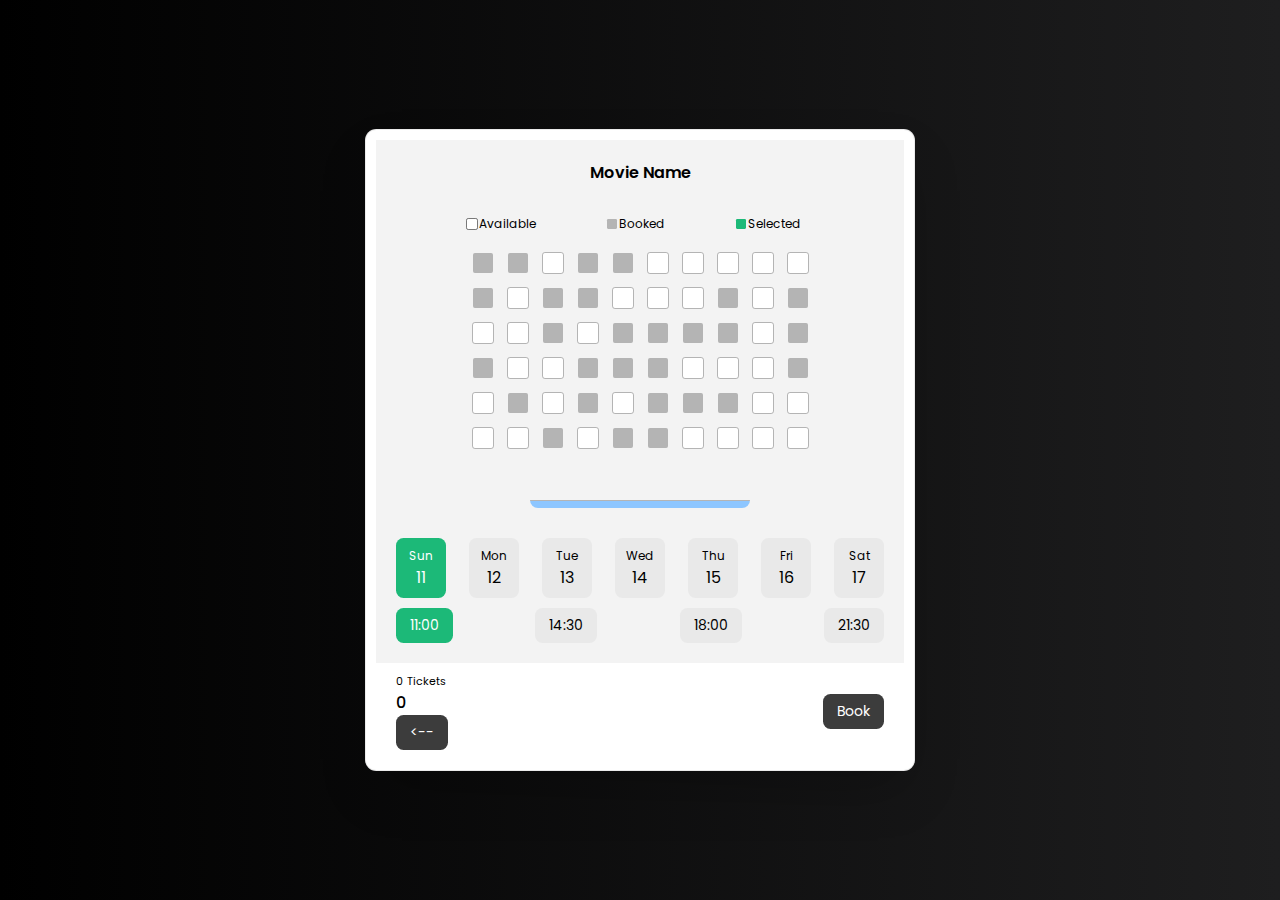
<file: FEE-2(Project-E-1)/Html/booktickets.html>
<!DOCTYPE html>
<html lang="en">
  <head>
    <meta charset="UTF-8" />
    <meta name="viewport" content="width=device-width, initial-scale=1.0" />
    <title>Ticket Booking</title>
    <!--Google Fonts and Icons-->
    <link
      href="https://fonts.googleapis.com/icon?family=Material+Icons|Material+Icons+Outlined|Material+Icons+Round|Material+Icons+Sharp|Material+Icons+Two+Tone"
      rel="stylesheet"
    />
    <link rel="preconnect" href="https://fonts.googleapis.com" />
    <link rel="preconnect" href="https://fonts.gstatic.com" crossorigin />
    <link
    href="https://fonts.googleapis.com/css2?family=Poppins:wght@100;200;300;400;500;600;700;800;900&display=swap"
       rel="stylesheet"
    />
    <style>
      body {
        width: 100%;
        height: 100vh;
        margin: 0;
        padding: 0;
      }
      .center {
        width: 100%;
        height: 100%;
        display: flex;
        align-items: center;
        justify-content: center;
        background: linear-gradient(to right, #000000, #1e1e1f);
      }
      .tickets {
        width: 550px;
        height: fit-content;
        border: 0.4mm solid rgba(0, 0, 0, 0.08);
        border-radius: 3mm;
        box-sizing: border-box;
        padding: 10px;
        font-family: poppins;
        max-height: 96vh;
        overflow: auto;
        background: white;
        box-shadow: 0px 25px 50px -12px rgba(0, 0, 0, 0.25);
      }
      .ticket-selector {
        background: rgb(243, 243, 243);
        display: flex;
        align-items: center;
        justify-content: space-between;
        flex-direction: column;
        box-sizing: border-box;
        padding: 20px;
      }
      .head {
        width: 100%;
        display: flex;
        align-items: center;
        justify-content: center;
        margin-bottom: 30px;
      }
      .title {
        font-size: 16px;
        font-weight: 600;
      }
      .seats {
        width: 100%;
        display: flex;
        align-items: center;
        justify-content: center;
        flex-direction: column;
        min-height: 150px;
        position: relative;
      }
      .status {
        width: 100%;
        display: flex;
        align-items: center;
        justify-content: space-evenly;
      }
      .seats::before {
        content: "";
        position: absolute;
        bottom: 0;
        left: 50%;
        transform: translate(-50%, 0);
        width: 220px;
        height: 7px;
        background: rgb(141, 198, 255);
        border-radius: 0 0 3mm 3mm;
        border-top: 0.3mm solid rgb(180, 180, 180);
      }
      .item {
        font-size: 12px;
        position: relative;
      }
      .item::before {
        content: "";
        position: absolute;
        top: 50%;
        left: -12px;
        transform: translate(0, -50%);
        width: 10px;
        height: 10px;
        background: rgb(255, 255, 255);
        outline: 0.2mm solid rgb(120, 120, 120);
        border-radius: 0.3mm;
      }
      .item:nth-child(2)::before {
        background: rgb(180, 180, 180);
        outline: none;
      }
      .item:nth-child(3)::before {
        background: rgb(28, 185, 120);
        outline: none;
      }
      .all-seats {
        display: grid;
        grid-template-columns: repeat(10, 1fr);
        grid-gap: 15px;
        margin: 60px 0;
        margin-top: 20px;
        position: relative;
      }
      .seat {
        width: 20px;
        height: 20px;
        background: white;
        border-radius: 0.5mm;
        outline: 0.3mm solid rgb(180, 180, 180);
        cursor: pointer;
      }
      .all-seats input:checked + label {
        background: rgb(28, 185, 120);
        outline: none;
      }
      .seat.booked {
        background: rgb(180, 180, 180);
        outline: none;
      }
      input {
        display: none;
      }
      .timings {
        width: 100%;
        display: flex;
        flex-direction: column;
        align-items: center;
        justify-content: center;
        margin-top: 30px;
      }
      .dates {
        width: 100%;
        display: flex;
        align-items: center;
        justify-content: space-between;
      }
      .dates-item {
        width: 50px;
        height: 40px;
        background: rgb(233, 233, 233);
        text-align: center;
        display: flex;
        align-items: center;
        justify-content: center;
        flex-direction: column;
        padding: 10px 0;
        border-radius: 2mm;
        cursor: pointer;
      }
      .day {
        font-size: 12px;
      }
      .times {
        width: 100%;
        display: flex;
        align-items: center;
        justify-content: space-between;
        margin-top: 10px;
      }
      .time {
        font-size: 14px;
        width: fit-content;
        padding: 7px 14px;
        background: rgb(233, 233, 233);
        border-radius: 2mm;
        cursor: pointer;
      }
      .timings input:checked + label {
        background: rgb(28, 185, 120);
        color: white;
      }
      .price {
        width: 100%;
        box-sizing: border-box;
        padding: 10px 20px;
        display: flex;
        align-items: center;
        justify-content: space-between;
      }
      .total {
        display: flex;
        flex-direction: column;
        align-items: flex-start;
        justify-content: center;
        font-size: 16px;
        font-weight: 500;
      }
      .total span {
        font-size: 11px;
        font-weight: 400;
      }
      .price button {
        background: rgb(60, 60, 60);
        color: white;
        font-family: poppins;
        font-size: 14px;
        padding: 7px 14px;
        border-radius: 2mm;
        outline: none;
        border: none;
        cursor: pointer;
      }
    </style>
  </head>
  <body>
    <div class="center">
      <div class="tickets">
        <div class="ticket-selector">
          <div class="head">
            <div class="title">Movie Name</div>
          </div>
          <div class="seats">
            <div class="status">
              <div class="item">Available</div>
              <div class="item">Booked</div>
              <div class="item">Selected</div>
            </div>
            <div class="all-seats">
              <input type="checkbox" name="tickets" id="s1" />
              <label for="s1" class="seat booked" id="ss"></label>
            </div>
          </div>
          <div class="timings">
            <div class="dates">
              <input type="radio" name="date" id="d1" checked />
              <label for="d1" class="dates-item">
                <div class="day">Sun</div>
                <div class="date">11</div>
              </label>
              <input type="radio" id="d2" name="date" />
              <label class="dates-item" for="d2">
                <div class="day">Mon</div>
                <div class="date">12</div>
              </label>
              <input type="radio" id="d3" name="date" />
              <label class="dates-item" for="d3">
                <div class="day">Tue</div>
                <div class="date">13</div>
              </label>
              <input type="radio" id="d4" name="date" />
              <label class="dates-item" for="d4">
                <div class="day">Wed</div>
                <div class="date">14</div>
              </label>
              <input type="radio" id="d5" name="date" />
              <label class="dates-item" for="d5">
                <div class="day">Thu</div>
                <div class="date">15</div>
              </label>
              <input type="radio" id="d6" name="date" />
              <label class="dates-item" for="d6">
                <div class="day">Fri</div>
                <div class="date">16</div>
              </label>
              <input type="radio" id="d7" name="date" />
              <label class="dates-item" for="d7">
                <div class="day">Sat</div>
                <div class="date">17</div>
              </label>
            </div>
            <div class="times">
              <input type="radio" name="time" id="t1" checked />
              <label for="t1" class="time">11:00</label>
              <input type="radio" id="t2" name="time" />
              <label for="t2" class="time"> 14:30 </label>
              <input type="radio" id="t3" name="time" />
              <label for="t3" class="time"> 18:00 </label>
              <input type="radio" id="t4" name="time" />
              <label for="t4" class="time"> 21:30 </label>
            </div>
          </div>
        </div>
        <div class="price">
          <div class="total">
            <span> <span class="count">0</span> Tickets </span>
            <div class="amount">0</div>
          <button type="button" id="home-btn"><--</button>

          </div>
          <button type="button" id="book-btn">Book</button>
        </div>
      </div>
    </div>
    <script>
      let seats = document.querySelector(".all-seats");
      for (var i = 0; i < 59; i++) {
        let randint = Math.floor(Math.random() * 2);
        let booked = randint === 1 ? "booked" : "";
        seats.insertAdjacentHTML(
          "beforeend",
          '<input type="checkbox" name="tickets" id="s' +
            (i + 2) +
            '" /><label for="s' +
            (i + 2) +
            '" class="seat ' +
            booked +
            '"'+'id="s'+(i+2)+'"></label>'
        );
      }

      let tickets = seats.querySelectorAll("input");
      let nameOfTickets = seats.querySelectorAll('label');
      let label = document.getElementById("ss");
      // console.log(nameOfTickets);
      tickets.forEach((ticket) => {
        ticket.addEventListener("change", () => {
          let amount = document.querySelector(".amount").innerHTML;
          let count = document.querySelector(".count").innerHTML;
          amount = Number(amount);
          count = Number(count);
          
          if (ticket.checked) {
            count += 1;
            amount += 200;
          } else {
            count -= 1;
            amount -= 200;
          }
          let isTrue= isBooked(ticket.id.toString());
          console.log(isTrue);
          if(isBooked(ticket.id.toString())){
            ticket.checked=false;
            count -= 1;
            amount -= 200;
            console.log("hello");
          }
          if(ticket.id.toString()=="s1" && label.classList.contains('booked')){
            count -= 1;
            amount -= 200;
            ticket.checked=false;
          }
          document.querySelector(".amount").innerHTML = amount;
          document.querySelector(".count").innerHTML = count;
        });
      });
      document.querySelector("#book-btn").addEventListener("click", () => {
        window.location.href = "thankyou.html";
      });

      document.querySelector("#home-btn").addEventListener("click", () => {
        window.location.href = "index.html";
      });
      isBooked= (seatNo)=>{
        // console.log(seatNo);
        let tr=false;
        nameOfTickets.forEach((nameOfTicket)=>{
          if(nameOfTicket.id.toString()==seatNo){
            if(nameOfTicket.classList.contains('booked')){
              // console.log(nameOfTicket);
              tr=true;
              return;
          }
        }
      });
      return tr;
      }
      // isBooked("s12");
    </script>
  </body>
</html>
</file>
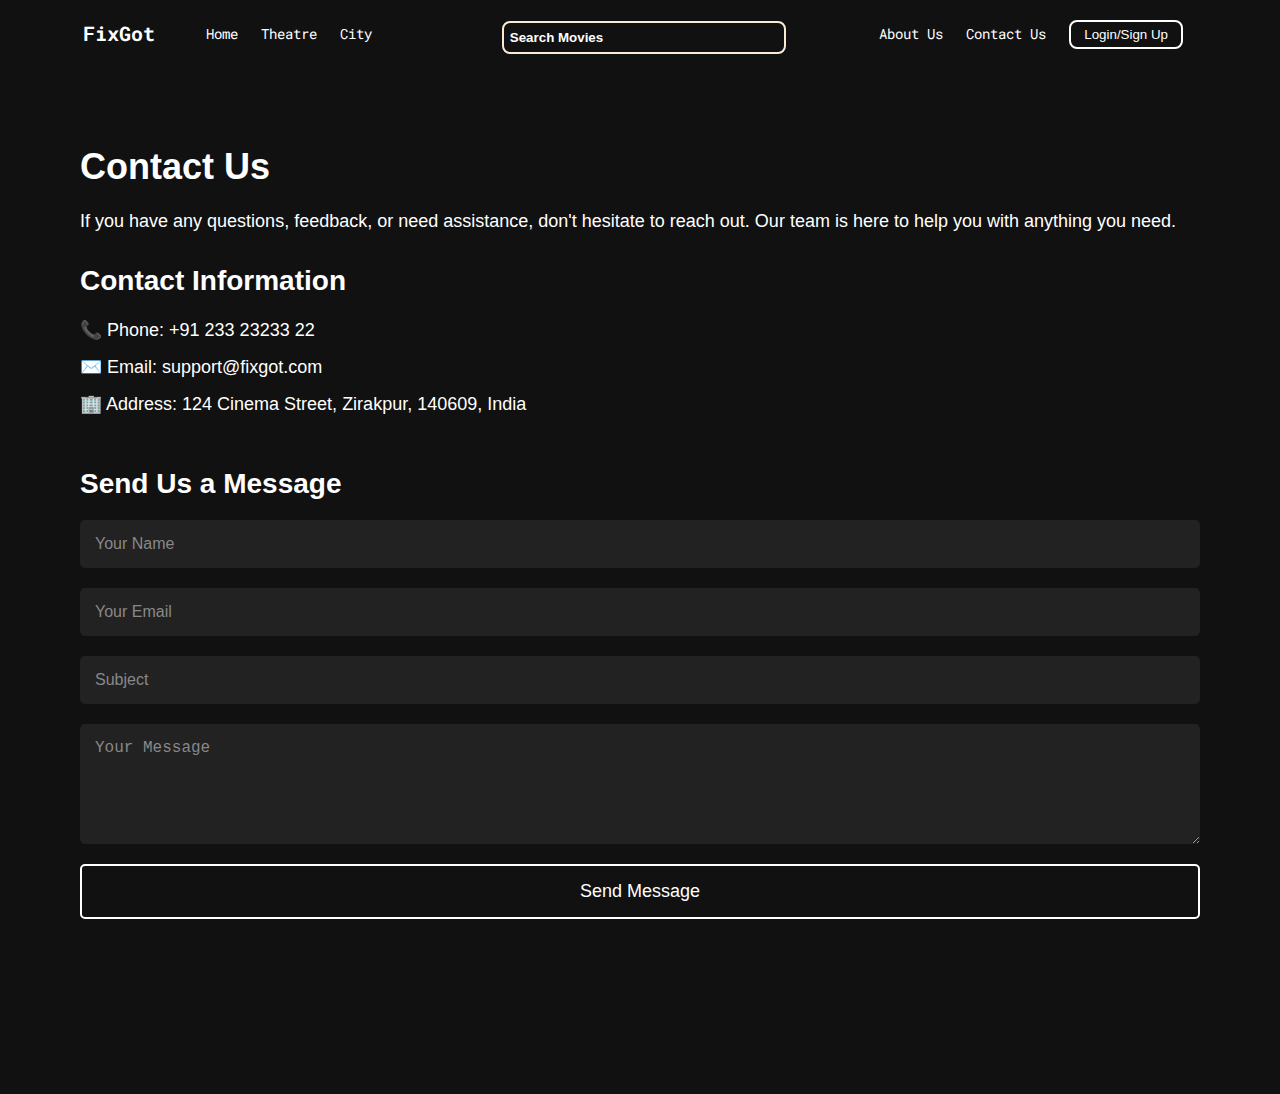
<file: FEE-2(Project-E-1)/Html/contact.html>
<!DOCTYPE html>
<html lang="en">
<head>
    <meta charset="UTF-8">
    <meta name="viewport" content="width=device-width, initial-scale=1.0">
    <title>Contact Us - FixGot</title>
    <link rel="stylesheet" href="../css/style.css">
    <link rel="stylesheet" href="../css/nav.css">
    <style>
        body {
            margin: 0;
            font-family: 'Arial', sans-serif;
            background-color: #111;
            color: #fff;
        }

        .container {
            max-width: 1200px;
            margin: 0 auto;
            padding: 20px;
        }

        .content {
            padding: 100px 20px;
        }

        h1 {
            font-size: 36px;
            margin-bottom: 20px;
        }

        p {
            font-size: 18px;
            margin-bottom: 30px;
            line-height: 1.5;
        }

        .contact-info, .contact-form {
            margin-bottom: 50px;
        }

        .contact-info h2, .contact-form h2 {
            font-size: 28px;
            margin-bottom: 20px;
        }

        .contact-info p {
            font-size: 18px;
            margin-bottom: 10px;
        }

        .contact-form form {
            display: flex;
            flex-direction: column;
        }

        .contact-form input, .contact-form textarea {
            padding: 15px;
            margin-bottom: 20px;
            border: none;
            border-radius: 5px;
            background-color: #222;
            color: #fff;
            font-size: 16px;
        }

        .contact-form input::placeholder, .contact-form textarea::placeholder {
            color: #888;
        }

        .contact-form button {
            padding: 15px;
            border-radius: 5px;
            font-size: 18px;
            cursor: pointer;
        }

        #search {
    width: 35%;
    outline: none;
    border: 2px solid antiquewhite;
    background-color: transparent;
    border-radius: 8px;
    font-weight: bold;
    padding: 7px 6px;
    position: absolute;
    right: 86px;
    top: 1px;
    color: beige;
}
#navbar-right {
    display: flex;
    width: 70%;
    list-style: none;
    padding: 0px 23px;
    /* background-color: orange; */
}
#navbar-left {
    position: absolute;
    right: 4px;
    display: flex;
    justify-content: space-between;
    /* background-color: orange; */
    list-style: none;
    top: 0px;
    padding: 0px 33px;
}
@media only screen and (max-width:587px){
    #search{
        display: none;
    }
}
</style>
</head>
<body>

<div class="container">
    <nav id="navbar">
        <ul id="navbar-right">
            <div class="logo"><span id="name">FixGot</span>
                <i class="fa-solid fa-clapperboard" id="img"></i>
            </div>
            <li><a href="index.html">Home</a></li>
            <li id="th"><a href="#">Theatre</a></li>
            <li><a href="#">City</a></li>
            <input type="text" placeholder="Search Movies" id="search">
        </ul>
        <ul id="navbar-left">
            <li id="about"><a href="aboutus.html">About Us</a></li>
            <li id="contact"><a href="#">Contact Us</a></li>
            <button id="LogSign" class="btn" onclick="window.location.href='login.html'">Login/Sign Up</button>
        </ul>
    </nav>
    <div class="content">
        <h1>Contact Us</h1>
        <p>If you have any questions, feedback, or need assistance, don't hesitate to reach out. Our team is here to help you with anything you need.</p>
        
        <div class="contact-info">
            <h2>Contact Information</h2>
            <p>📞 Phone: +91 233 23233 22</p>
            <p>✉️ Email: support@fixgot.com</p>
            <p>🏢 Address: 124 Cinema Street, Zirakpur, 140609, India</p>
        </div>

        <div class="contact-form">
            <h2>Send Us a Message</h2>
            <form action="#">
                <input type="text" name="name" placeholder="Your Name" required>
                <input type="email" name="email" placeholder="Your Email" required>
                <input type="text" name="subject" placeholder="Subject">
                <textarea name="message" rows="5" placeholder="Your Message" required></textarea>
                <button type="submit" class="btn">Send Message</button>
            </form>
        </div>
    </div>
</div>

</body>
</html>
</file>
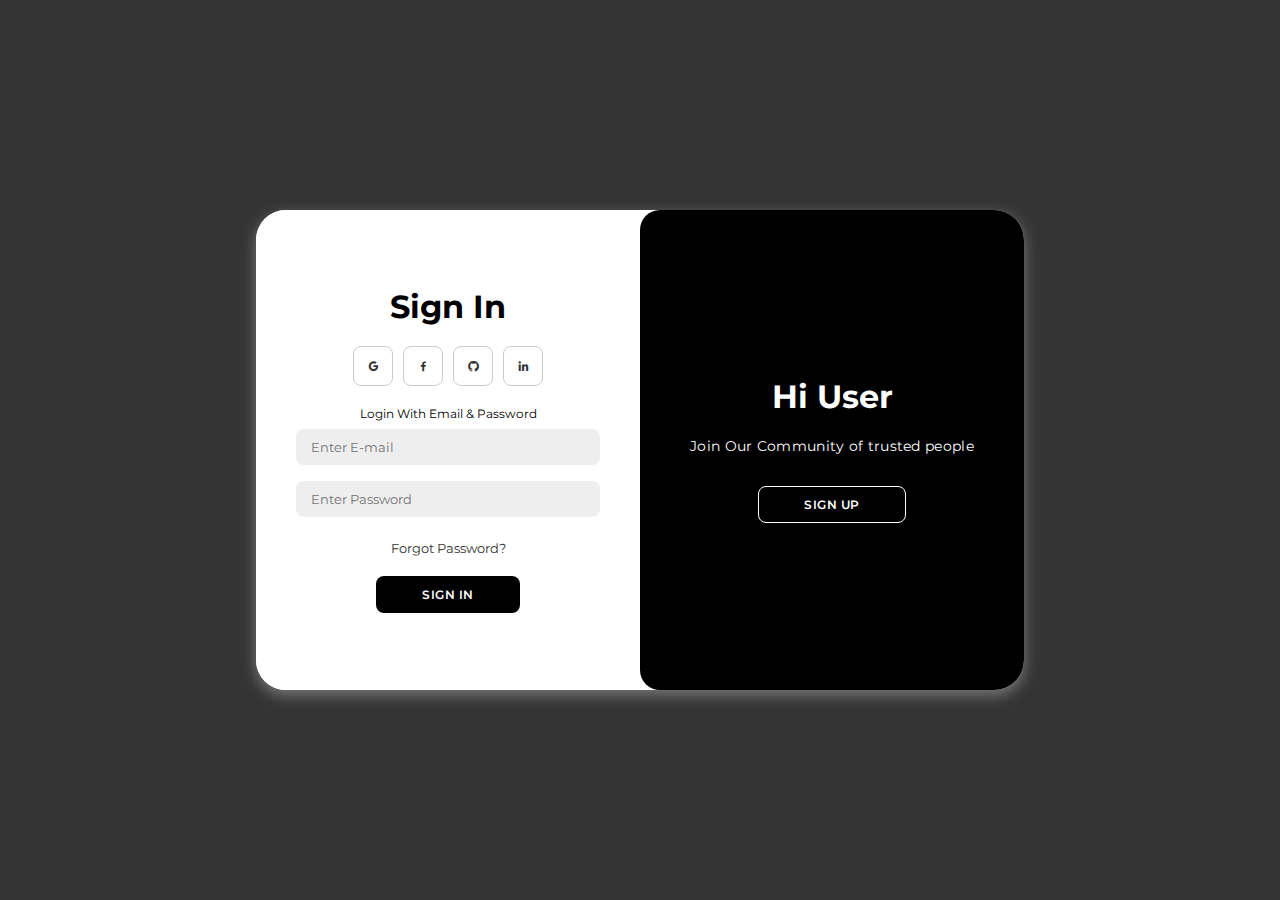
<file: FEE-2(Project-E-1)/Html/login.html>
<!DOCTYPE html>
<html lang="en">

<head>
    <meta charset="UTF-8">
    <meta name="viewport" content="width=device-width, initial-scale=1.0">
    <link href='https://unpkg.com/boxicons@2.1.4/css/boxicons.min.css' rel='stylesheet'/>        
    <title>Flix-Got</title>
    <style>
        @import url('https://fonts.googleapis.com/css2?family=Montserrat:wght@300;400;500;600;700&display=swap');

*{
    margin: 0;
    padding: 0;
    box-sizing: border-box;
    font-family: 'Montserrat', sans-serif;
}

body{
    background-color: rgba(0, 0, 0, 0.795);
    display: flex;
    align-items: center;
    justify-content: center;
    flex-direction: column;
    height: 100vh;
}

.container{
    background-color: #fff;
    border-radius: 30px;
    box-shadow: 0 5px 15px rgba(255, 255, 255, 0.35);
    position: relative;
    overflow: hidden;
    width: 768px;
    max-width: 100%;
    min-height: 480px;
}

.container p{
    font-size: 14px;
    line-height: 20px;
    letter-spacing: 0.3px;
    margin: 20px 0;
}

.container span{
    font-size: 12px;
}

.container a{
    color: #333;
    font-size: 13px;
    text-decoration: none;
    margin: 15px 0 10px;
}

.container button{
    background-color: rgb(0,0,0);
    color: #fff;
    font-size: 12px;
    padding: 10px 45px;
    border: 1px solid transparent;
    border-radius: 8px;
    font-weight: 600;
    letter-spacing: 0.5px;
    text-transform: uppercase;
    margin-top: 10px;
    cursor: pointer;
}

.container button.hidden{
    background-color: transparent;
    border-color: #fff;
}

.container form{
    background-color: #fff;
    display: flex;
    align-items: center;
    justify-content: center;
    flex-direction: column;
    padding: 0 40px;
    height: 100%;
}

.container input{
    background-color: #eee;
    border:none;
    margin: 8px 0;
    padding: 10px 15px;
    font-size: 13px;
    border-radius: 8px;
    width: 100%;
    outline: none;
}

.form-container{
    position: absolute;
    top: 0;
    height: 100%;
    transition: all 0.6s ease-in-out;
}

.sign-in{
    left: 0;
    width: 50%;
    z-index: 2;
}

.container.active .sign-in{
    transform: translateX(100%);
}

.sign-up{
    left: 0;
    width: 50%;
    opacity: 0;
    z-index: 1;
}

.container.active .sign-up{
    transform: translateX(100%);
    opacity: 1;
    z-index: 5;
    animation: move 0.6s;
}

@keyframes move{
    0%, 49.99%{
        opacity: 0;
        z-index: 1;
    }
    50%, 100%{
        opacity: 1;
        z-index: 5;
    }
}

.social-icons{
    margin: 20px 0;
}

.social-icons a{
    border: 1px solid #ccc;
    border-radius: 20%;
    display: inline-flex;
    justify-content: center;
    align-items: center;
    margin: 0 3px;
    width: 40px;
    height: 40px;
}

.toggle-container{
    position: absolute;
    top: 0;
    left: 50%;
    width: 50%;
    height: 100%;
    overflow: hidden;
    transition: all 0.6s ease-in-out;
    border-radius: 20px;
    z-index: 1000;
}

.container.active .toggle-container{
    transform: translateX(-100%);
    border-radius: 20px;
}

.toggle{
    background-color: rgba(0,0,0);
    height: 100%;
    color: #fff;
    position: relative;
    left: -100%;
    height: 100%;
    width: 200%;
    transform: translateX(0);
    transition: all 0.6s ease-in-out;
}

.container.active .toggle{
    transform: translateX(50%);
}

.toggle-panel{
    position: absolute;
    width: 50%;
    height: 100%;
    display: flex;
    align-items: center;
    justify-content: center;
    flex-direction: column;
    padding: 0 30px;
    text-align: center;
    top: 0;
    transform: translateX(0);
    transition: all 0.6s ease-in-out;
}

.toggle-left{
    transform: translateX(-200%);
}

.container.active .toggle-left{
    transform: translateX(0);
}

.toggle-right{
    right: 0;
    transform: translateX(0);
}
    </style>
</head>


<body>

    <div class="container" id="container">
        <div class="form-container sign-up">
            <form>
                <h1>Create Account</h1>
                <div class="social-icons">
                    <a href="#" class="icons"><i class='bx bxl-google'></i></a>
                    <a href="#" class="icons"><i class='bx bxl-facebook'></i></a>
                    <a href="#" class="icons"><i class='bx bxl-github'></i></a>
                    <a href="#" class="icons"><i class='bx bxl-linkedin'></i></a>
                </div>
                <span>Register with E-mail</span>
                <input type="text" placeholder="Name">
                <input type="email" placeholder="Enter E-mail">
                <input type="password" placeholder="Enter Password">
                <button type="button">Sign Up</button>
            </form>
        </div>

        <div class="form-container sign-in">
            <form>
                <h1>Sign In</h1>
                <div class="social-icons">
                    <a href="#" class="icons"><i class='bx bxl-google'></i></a>
                    <a href="#" class="icons"><i class='bx bxl-facebook'></i></a>
                    <a href="#" class="icons"><i class='bx bxl-github'></i></a>
                    <a href="#" class="icons"><i class='bx bxl-linkedin'></i></a>
                </div>
                <span>Login With Email & Password</span>
                <input type="email" placeholder="Enter E-mail">
                <input type="password" placeholder="Enter Password">
                <a href="#">Forgot Password?</a>
                <button type="button">Sign In</button>
            </form>
        </div>

        <div class="toggle-container">
            <div class="toggle">
                <div class="toggle-panel toggle-left">
                    <h1>Welcome To <br>Flix-Got</h1>
                    <p>Sign in With ID & Password</p>
                    <button class="hidden" id="login" type="button">Sign In</button>
                </div>
                <div class="toggle-panel toggle-right">
                    <h1>Hi User</h1>
                    <p>Join Our Community of trusted people</p>
                    <button class="hidden" id="register" type="button">Sign Up</button>
                </div>
            </div>
        </div>
    </div>

    <script src="../js/script.js"></script>
</body>

</html>
</file>
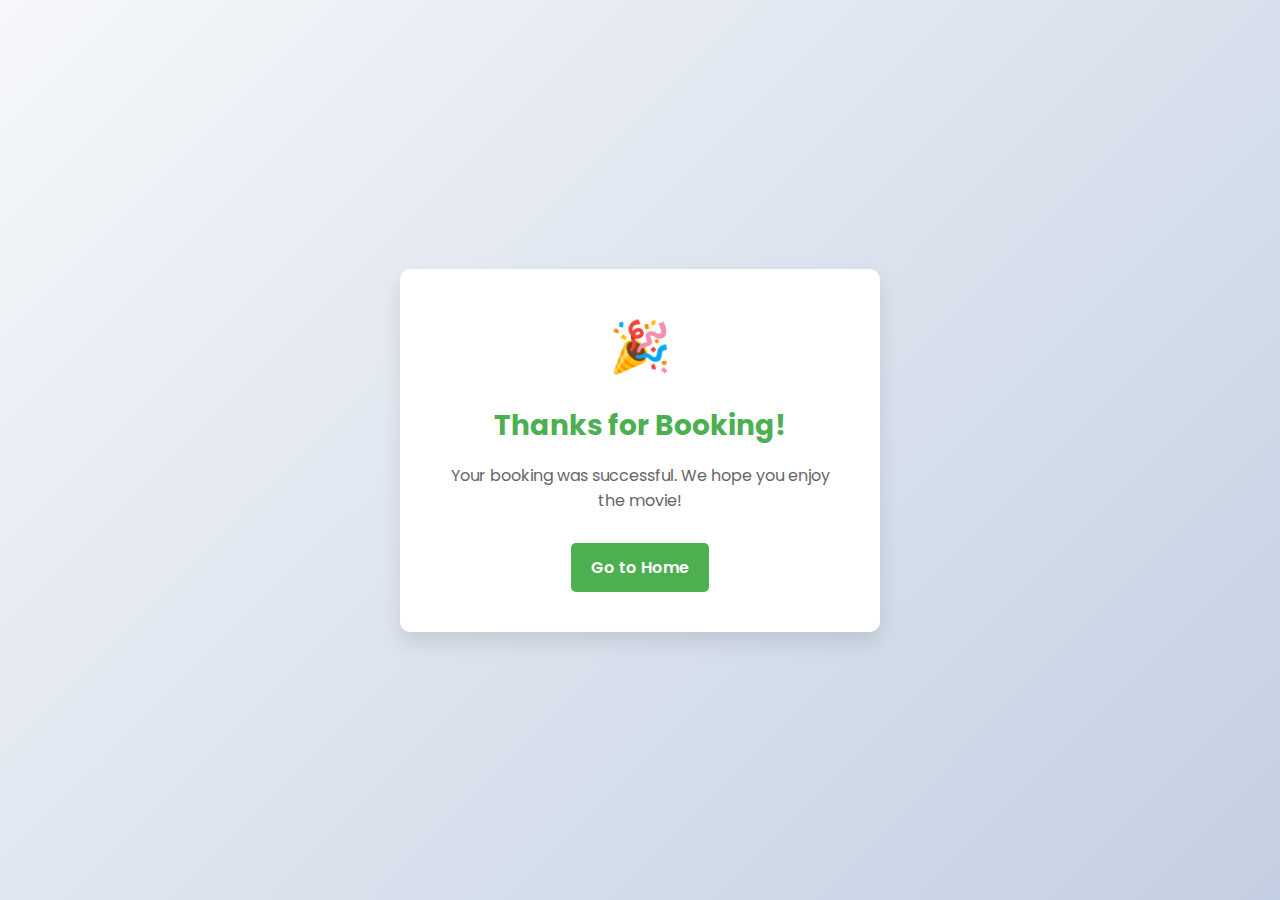
<file: FEE-2(Project-E-1)/Html/Thankyou.html>
<!DOCTYPE html>
<html lang="en">
  <head>
    <meta charset="UTF-8" />
    <meta name="viewport" content="width=device-width, initial-scale=1.0" />
    <title>Thank You</title>
    <link href="https://fonts.googleapis.com/css2?family=Poppins:wght@400;600;700&display=swap" rel="stylesheet"/>
    <link rel="stylesheet" href="../css/thank.css" />
    <style>
      body {
        font-family: 'Poppins', sans-serif;
        display: flex;
        align-items: center;
        justify-content: center;
        height: 100vh;
        margin: 0;
        background: linear-gradient(135deg, #f5f7fa, #c3cfe2);
        color: #333;
      }
      .container {
        text-align: center;
        padding: 40px;
        background-color: white;
        border-radius: 10px;
        box-shadow: 0 10px 20px rgba(0, 0, 0, 0.1);
        max-width: 400px;
        width: 100%;
      }
      .container h1 {
        font-size: 28px;
        color: #4caf50;
        margin-bottom: 10px;
        font-weight: 700;
      }
      .container p {
        font-size: 16px;
        margin-bottom: 30px;
        color: #666;
      }
      .container .button {
        display: inline-block;
        background-color: #4caf50;
        color: white;
        padding: 12px 20px;
        border-radius: 5px;
        text-decoration: none;
        font-weight: 600;
        transition: background-color 0.3s ease;
      }
      .container .button:hover {
        background-color: #45a049;
      }
      .container .icon {
        font-size: 50px;
        color: #4caf50;
        margin-bottom: 20px;
      }
    </style>

  </head>
  <body>
    <div class="container1">
      <div class="icon">🎉</div>
      <h1>Thanks for Booking!</h1>
      <p>Your booking was successful. We hope you enjoy the movie!</p>
      <a href="index.html" class="button">Go to Home</a>
    </div>
  </body>
</html>
</file>
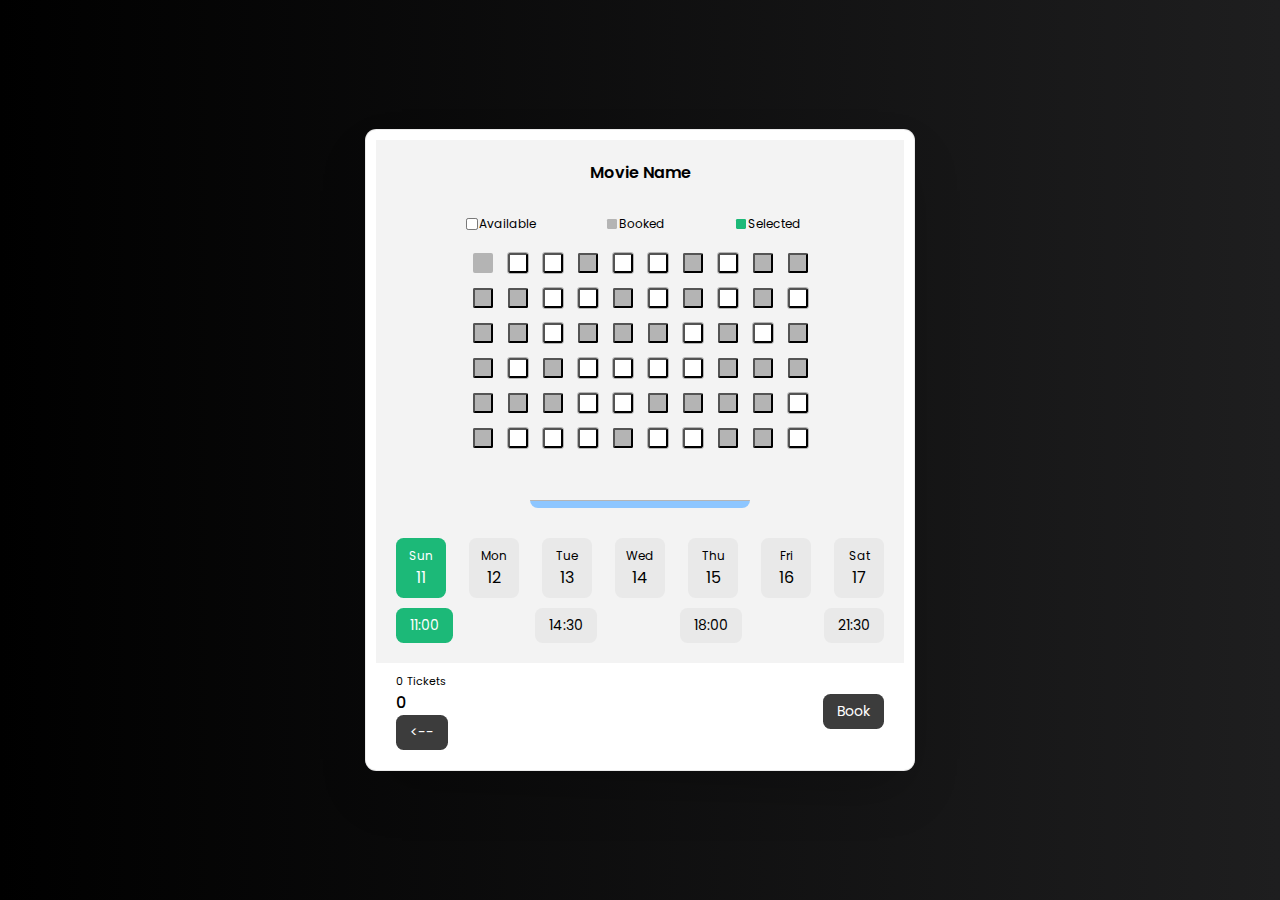
<file: FEE-2(Project-E-1)/Html/trial.html>
<!DOCTYPE html>
<html lang="en">
  <head>
    <meta charset="UTF-8" />
    <meta name="viewport" content="width=device-width, initial-scale=1.0" />
    <title>Ticket Booking</title>
    <!--Google Fonts and Icons-->
    <link
      href="https://fonts.googleapis.com/icon?family=Material+Icons|Material+Icons+Outlined|Material+Icons+Round|Material+Icons+Sharp|Material+Icons+Two+Tone"
      rel="stylesheet"
    />
    <link rel="preconnect" href="https://fonts.googleapis.com" />
    <link rel="preconnect" href="https://fonts.gstatic.com" crossorigin />
    <link
    href="https://fonts.googleapis.com/css2?family=Poppins:wght@100;200;300;400;500;600;700;800;900&display=swap"
       rel="stylesheet"
    />
    <style>
      body {
        width: 100%;
        height: 100vh;
        margin: 0;
        padding: 0;
      }
      .center {
        width: 100%;
        height: 100%;
        display: flex;
        align-items: center;
        justify-content: center;
        background: linear-gradient(to right, #000000, #1e1e1f);
      }
      .tickets {
        width: 550px;
        height: fit-content;
        border: 0.4mm solid rgba(0, 0, 0, 0.08);
        border-radius: 3mm;
        box-sizing: border-box;
        padding: 10px;
        font-family: poppins;
        max-height: 96vh;
        overflow: auto;
        background: white;
        box-shadow: 0px 25px 50px -12px rgba(0, 0, 0, 0.25);
      }
      .ticket-selector {
        background: rgb(243, 243, 243);
        display: flex;
        align-items: center;
        justify-content: space-between;
        flex-direction: column;
        box-sizing: border-box;
        padding: 20px;
      }
      .head {
        width: 100%;
        display: flex;
        align-items: center;
        justify-content: center;
        margin-bottom: 30px;
      }
      .title {
        font-size: 16px;
        font-weight: 600;
      }
      .seats {
        width: 100%;
        display: flex;
        align-items: center;
        justify-content: center;
        flex-direction: column;
        min-height: 150px;
        position: relative;
      }
      .status {
        width: 100%;
        display: flex;
        align-items: center;
        justify-content: space-evenly;
      }
      .seats::before {
        content: "";
        position: absolute;
        bottom: 0;
        left: 50%;
        transform: translate(-50%, 0);
        width: 220px;
        height: 7px;
        background: rgb(141, 198, 255);
        border-radius: 0 0 3mm 3mm;
        border-top: 0.3mm solid rgb(180, 180, 180);
      }
      .item {
        font-size: 12px;
        position: relative;
      }
      .item::before {
        content: "";
        position: absolute;
        top: 50%;
        left: -12px;
        transform: translate(0, -50%);
        width: 10px;
        height: 10px;
        background: rgb(255, 255, 255);
        outline: 0.2mm solid rgb(120, 120, 120);
        border-radius: 0.3mm;
      }
      .item:nth-child(2)::before {
        background: rgb(180, 180, 180);
        outline: none;
      }
      .item:nth-child(3)::before {
        background: rgb(28, 185, 120);
        outline: none;
      }
      .all-seats {
        display: grid;
        grid-template-columns: repeat(10, 1fr);
        grid-gap: 15px;
        margin: 60px 0;
        margin-top: 20px;
        position: relative;
      }
      .seat {
        width: 20px;
        height: 20px;
        background: white;
        border-radius: 0.5mm;
        outline: 0.3mm solid rgb(180, 180, 180);
        cursor: pointer;
      }
      .all-seats input:checked + label {
        background: rgb(28, 185, 120);
        outline: none;
      }
      .seat.booked {
        background: rgb(180, 180, 180);
        outline: none;
      }
      input {
        display: none;
      }
      .timings {
        width: 100%;
        display: flex;
        flex-direction: column;
        align-items: center;
        justify-content: center;
        margin-top: 30px;
      }
      .dates {
        width: 100%;
        display: flex;
        align-items: center;
        justify-content: space-between;
      }
      .dates-item {
        width: 50px;
        height: 40px;
        background: rgb(233, 233, 233);
        text-align: center;
        display: flex;
        align-items: center;
        justify-content: center;
        flex-direction: column;
        padding: 10px 0;
        border-radius: 2mm;
        cursor: pointer;
      }
      .day {
        font-size: 12px;
      }
      .times {
        width: 100%;
        display: flex;
        align-items: center;
        justify-content: space-between;
        margin-top: 10px;
      }
      .time {
        font-size: 14px;
        width: fit-content;
        padding: 7px 14px;
        background: rgb(233, 233, 233);
        border-radius: 2mm;
        cursor: pointer;
      }
      .timings input:checked + label {
        background: rgb(28, 185, 120);
        color: white;
      }
      .price {
        width: 100%;
        box-sizing: border-box;
        padding: 10px 20px;
        display: flex;
        align-items: center;
        justify-content: space-between;
      }
      .total {
        display: flex;
        flex-direction: column;
        align-items: flex-start;
        justify-content: center;
        font-size: 16px;
        font-weight: 500;
      }
      .total span {
        font-size: 11px;
        font-weight: 400;
      }
      .price button {
        background: rgb(60, 60, 60);
        color: white;
        font-family: poppins;
        font-size: 14px;
        padding: 7px 14px;
        border-radius: 2mm;
        outline: none;
        border: none;
        cursor: pointer;
      }
    </style>
  </head>
  <body>
    <div class="center">
      <div class="tickets">
        <div class="ticket-selector">
          <div class="head">
            <div class="title">Movie Name</div>
          </div>
          <div class="seats">
            <div class="status">
              <div class="item">Available</div>
              <div class="item">Booked</div>
              <div class="item">Selected</div>
            </div>
            <div class="all-seats">
                <input type="hidden" name="tickets" id="s1" />
                <label for="s1" class="seat booked" id="ss"></label>
              </div>
          </div>
          <div class="timings">
            <div class="dates">
              <input type="radio" name="date" id="d1" checked />
              <label for="d1" class="dates-item">
                <div class="day">Sun</div>
                <div class="date">11</div>
              </label>
              <input type="radio" id="d2" name="date" />
              <label class="dates-item" for="d2">
                <div class="day">Mon</div>
                <div class="date">12</div>
              </label>
              <input type="radio" id="d3" name="date" />
              <label class="dates-item" for="d3">
                <div class="day">Tue</div>
                <div class="date">13</div>
              </label>
              <input type="radio" id="d4" name="date" />
              <label class="dates-item" for="d4">
                <div class="day">Wed</div>
                <div class="date">14</div>
              </label>
              <input type="radio" id="d5" name="date" />
              <label class="dates-item" for="d5">
                <div class="day">Thu</div>
                <div class="date">15</div>
              </label>
              <input type="radio" id="d6" name="date" />
              <label class="dates-item" for="d6">
                <div class="day">Fri</div>
                <div class="date">16</div>
              </label>
              <input type="radio" id="d7" name="date" />
              <label class="dates-item" for="d7">
                <div class="day">Sat</div>
                <div class="date">17</div>
              </label>
            </div>
            <div class="times">
              <input type="radio" name="time" id="t1" checked />
              <label for="t1" class="time">11:00</label>
              <input type="radio" id="t2" name="time" />
              <label for="t2" class="time"> 14:30 </label>
              <input type="radio" id="t3" name="time" />
              <label for="t3" class="time"> 18:00 </label>
              <input type="radio" id="t4" name="time" />
              <label for="t4" class="time"> 21:30 </label>
            </div>
          </div>
        </div>
        <div class="price">
          <div class="total">
            <span> <span class="count">0</span> Tickets </span>
            <div class="amount">0</div>
          <button type="button" id="home-btn"><--</button>

          </div>
          <button type="button" id="book-btn">Book</button>
        </div>
      </div>
    </div>
    <script>
       let seats = document.querySelector(".all-seats");
  for (var i = 0; i < 59; i++) {
    let randint = Math.floor(Math.random() * 2);
    let booked = randint === 1 ? "booked" : "";
    seats.insertAdjacentHTML(
      "beforeend",
      `<button type="button" id="s${i + 2}" class="seat ${booked}"></button>`
    );
  }

      let tickets = seats.querySelectorAll("input");
      let nameOfTickets = seats.querySelectorAll('label');
      let label = document.getElementById("ss");
      // console.log(nameOfTickets);
      tickets.forEach((ticket) => {
        ticket.addEventListener("change", () => {
          let amount = document.querySelector(".amount").innerHTML;
          let count = document.querySelector(".count").innerHTML;
          amount = Number(amount);
          count = Number(count);
          
          if (ticket.checked) {
            count += 1;
            amount += 200;
          } else {
            count -= 1;
            amount -= 200;
          }
          let isTrue= isBooked(ticket.id.toString());
          console.log(isTrue);
          if(isBooked(ticket.id.toString())){
            ticket.checked=false;
            count -= 1;
            amount -= 200;
            console.log("hello");
          }
          if(ticket.id.toString()=="s1" && label.classList.contains('booked')){
            count -= 1;
            amount -= 200;
            ticket.checked=false;
          }
          document.querySelector(".amount").innerHTML = amount;
          document.querySelector(".count").innerHTML = count;
        });
      });
      document.querySelector("#book-btn").addEventListener("click", () => {
        window.location.href = "thankyou.html";
      });

      document.querySelector("#home-btn").addEventListener("click", () => {
        window.location.href = "index.html";
      });
      isBooked= (seatNo)=>{
        // console.log(seatNo);
        let tr=false;
        nameOfTickets.forEach((nameOfTicket)=>{
          if(nameOfTicket.id.toString()==seatNo){
            if(nameOfTicket.classList.contains('booked')){
              // console.log(nameOfTicket);
              tr=true;
              return;
          }
        }
      });
      return tr;
      }
      let seatButtons = seats.querySelectorAll(".seat");
  seatButtons.forEach((button) => {
    button.addEventListener("click", () => {
      if (!button.classList.contains('booked')) {
        button.classList.toggle("selected");
        let amount = document.querySelector(".amount").innerHTML;
        let count = document.querySelector(".count").innerHTML;
        amount = Number(amount);
        count = Number(count);

        // Update count and amount based on selection
        if (button.classList.contains("selected")) {
          count += 1;
          amount += 200; // Assuming each ticket is 200
        } else {
          count -= 1;
          amount -= 200;
        }
        
        document.querySelector(".amount").innerHTML = amount;
        document.querySelector(".count").innerHTML = count;
      }
    });
  });
      // isBooked("s12");
    </script>
  </body>
</html>
</file>
<file: FEE-2(Project-E-1)/css/style.css>
@import url('https://fonts.googleapis.com/css2?family=New+Amsterdam&display=swap');
@import url('https://fonts.googleapis.com/css2?family=Roboto+Mono:ital,wght@0,100..700;1,100..700&display=swap');
@import url('https://fonts.googleapis.com/css2?family=Chakra+Petch:ital,wght@0,300;0,400;0,500;0,600;0,700;1,300;1,400;1,500;1,600;1,700&display=swap');
@import url('https://fonts.googleapis.com/css2?family=Chakra+Petch:ital,wght@0,300;0,400;0,500;0,600;0,700;1,300;1,400;1,500;1,600;1,700&family=Titillium+Web:ital,wght@0,200;0,300;0,400;0,600;0,700;0,900;1,200;1,300;1,400;1,600;1,700&display=swap');

* {
    padding: 0;
    margin: 0;
    box-sizing: border-box;
    color: #fff;
    position: relative;
}

.font2 {
    font-family: "Chakra Petch", sans-serif;
}

.font1 {
    font-family: "New Amsterdam", sans-serif;
}

.font3 {
    font-family: "Titillium Web", sans-serif;
}

body {
    /* height: 100vh; */
    width: 100vw;
    overflow-x: hidden;
    /* background: linear-gradient(#000, #363535); */
    background-color: rgb(49, 45, 45);
}


#container {
    height: 61%;
    width: 100%;
    overflow: hidden;
    position: relative;
    /* border-bottom: 2px solid #363030; */
    box-shadow: 0px 0px 34px 25px #000;
}





#video {
    height: 100%;
    width: 100%;
    position: absolute;
    z-index: -1;
    object-fit: cover;
}

nav ul li:hover {
    border-bottom: 2px solid white;
}

.btn {
    padding: 5px 13px;
    background: transparent;
    color: #fff;
    border-radius: 8px;
    outline: none;
    border: 2px solid white;
    transition: all 0.5s;
    cursor: pointer;
}

#book {
    padding: 10px 33px;
    font-size: 14px;
    margin-top: 18px;
}

.btn:hover {
    background-color: #fff;
    color: #000;
}

#movie-about {
    color: #fff;
    /* background-color: orchid; */
    width: 42%;
    margin: 49px 43px;
    padding: 14px 17px;
}

#movie-name {
    font-size: 49px;
    font-weight: bold;
}

#movie-desc {
    font-size: 23px;
    text-align: justify;
    width: 98%;
}


    #movie-selection-t {
        /* background-color: #fff; */
        position: relative;
        /* z-index: -1; */
        height: 537px;
        width: 100%;
        /* bottom: -509px; */
        padding: 12px 23px;
        /* padding-top: 34px; */
        /* background-color: #000; */
        margin-bottom: 10px;
    }


#movie-selection-t>h1 {
    font-weight: normal;
    font-size: 39px;
    text-decoration: underline;
    padding: 16px 0px;
    margin-top: 10px;
}

.card-section-T {
   
    width: 99%;
    height: 86%;
    display: flex;
    overflow: scroll;
    border-radius: 12px;
    overflow-y: hidden;
    gap: 0;
    padding: 0px 64px
}

.card-section-T::-webkit-scrollbar {
    display: none;
} 



.card-img {
    object-fit: cover;
    /* position: absolute; */
    height: 99%;
    border-radius: 12px;
    width: -webkit-fill-available;
    z-index: -1;
}

.pos {
    position: absolute;
    font-size: 72px;
    font-weight: bold;
    bottom: 27px;
    z-index: 1;
    /* height: 100%; */
    /* width: 100%; */
    /* background-color: blue; */
    color: #fff;
    /* left: 18px; */
    margin-left: -15px;
    text-shadow: 10px 7px 4px #cd9292;
}

.card-section {
    width: 99%;
    height: 86%;
    display: flex;
    overflow: scroll;
    border-radius: 8px;
    overflow-y: hidden;
    gap: 0px;
    padding: 0px 20px;
}

.card-section::-webkit-scrollbar {
    display: none;
}

.movie-section {
    /*background-color: #fff; */
    position: relative;
    /* z-index: -1; */
    height: 547px;
    width: 100%;
    /* bottom: -509px; */
    padding: 12px 23px;
    /* padding-top: 34px; */
    /* background-color: #000; */
    margin-top: 10px;
}


.movie-section>h1 {
    font-weight: normal;
    text-decoration: underline;
    font-size: 39px;
    padding: 16px 0px;
    /* margin-top: 10px; */
}

.card-sections {
    width: 99%;
    height: 86%;
    display: flex;
    overflow: scroll;
    border-radius: 8px;
    overflow-y: hidden;
    gap: 34px;
    padding: 0px 20px;
}

.card-sections::-webkit-scrollbar {
    display: none;
}

.site-footer {
    background-color: #111;
    padding: 40px 20px;
    text-align: center;
    border-radius: 10px;
    margin-top: 40px;
    color: #bbb;

}

.footer-content {
    display: flex;
    flex-direction: column;
    align-items: center;
}

.footer-logo h2 {
    font-size: 32px;
    color: #f2f2f2;
    margin-bottom: 20px;
}

.footer-links {
    margin-bottom: 20px;
}

.footer-links a {
    color: #bbb;
    text-decoration: none;
    margin: 0 10px;
    font-size: 16px;
    transition: color 0.3s ease;
}

.footer-links a:hover {
    color: #f2f2f2;
}

.social-icons {
    margin-bottom: 20px;
}

.social-icons a {
    margin: 0 10px;
}

.social-icons img {
    width: 40px;
    transition: transform 0.3s ease;
    filter: invert(1);
}

.social-icons img:hover {
    transform: scale(1.2);
}

.footer-contact {
    font-size: 16px;
    margin-bottom: 20px;
    color: #bbb;
}

.footer-bottom {
    border-top: 1px solid #333;
    padding-top: 20px;
    margin-top: 20px;
}

.footer-bottom p {
    font-size: 14px;
    color: #666;
}

@media only screen and (max-width:1200px) {
    #video {
        height: 100%;
        width: 100%;
        position: absolute;
        z-index: -1;
        object-fit: cover;
    }


    .btn {
        padding: 5px 13px;
        background: transparent;
        color: #fff;
        border-radius: 8px;
        outline: none;
        border: 2px solid white;
        transition: all 0.5s;
        cursor: pointer;
    }

    #book {
        padding: 10px 33px;
        font-size: 14px;
        margin-top: 18px;
    }

    .btn:hover {
        background-color: #fff;
        color: #000;
    }

    #movie-about {
        color: #fff;
        width: 84%;
        margin: 49px 43px;
        padding: 14px 17px;
    }

    #movie-name {
        font-size: 49px;
        font-weight: bold;
    }

    #movie-desc {
        font-size: 23px;
        text-align: justify;
        width: 98%;
    }

    /* #movie-selection-t {
        position: relative;
        height: 360px;
        width: 100%;
        padding: 12px 23px;
        margin-bottom: 10px;
    }

    #movie-selection-t>h1 {
        font-weight: normal;
        font-size: 39px;
        text-decoration: underline;
        padding: 16px 0px;
        margin-top: 10px;
    } 

    .card-section-T {
        width: 99%;
        height: 86%;
        display: flex;
        overflow: scroll;
        border-radius: 12px;
        overflow-y: hidden;
        gap: 81px;
        padding: 0px 64px;
    }

    .card-section-T::-webkit-scrollbar {
        display: none;
    }

    .card-img {
        object-fit: cover;
        height: 99%;
        border-radius: 12px;
        width: -webkit-fill-available;
        z-index: -1;
    } */

    .pos {
        position: absolute;
        font-size: 72px;
        font-weight: bold;
        bottom: 27px;
        z-index: 1;
        color: #fff;
        margin-left: -15px;
        text-shadow: 10px 7px 4px #cd9292;
    }

    /* .card-section {
        width: 99%;
        height: 86%;
        display: flex;
        overflow: scroll;
        border-radius: 8px;
        overflow-y: hidden;
        gap: 34px;
        padding: 0px 20px;
    }

    .card-section::-webkit-scrollbar {
        display: none;
    }

    .movie-section {
        position: relative;
        height: 349px;
        width: 100%;
        padding: 12px 23px;
        margin-top: 10px;
    }

    .movie-section>h1 {
        font-weight: normal;
        text-decoration: underline;
        font-size: 39px;
        padding: 16px 0px;
    }

    .card-sections {
        width: 99%;
        height: 86%;
        display: flex;
        overflow: scroll;
        border-radius: 8px;
        overflow-y: hidden;
        gap: 0px;
        padding: 0px 20px;
    }

    .card-sections::-webkit-scrollbar {
        display: none;
    }










    
    .site-footer {
        background-color: #111;
        padding: 40px 20px;
        text-align: center;
        border-radius: 10px;
        margin-top: 40px;
        color: #bbb;
    }

    .footer-content {
        display: flex;
        flex-direction: column;
        align-items: center;
    }

    .footer-logo h2 {
        font-size: 32px;
        color: #f2f2f2;
        margin-bottom: 20px;
    }

    .footer-links {
        margin-bottom: 20px;
    }

    .footer-links a {
        color: #bbb;
        text-decoration: none;
        margin: 0 10px;
        font-size: 16px;
        transition: color 0.3s ease;
    }

    .footer-links a:hover {
        color: #f2f2f2;
    }

    .social-icons {
        margin-bottom: 20px;
    }

    .social-icons a {
        margin: 0 10px;
    }

    .social-icons img {
        width: 40px;
        transition: transform 0.3s ease;
        filter: invert(1);
    }

    .social-icons img:hover {
        transform: scale(1.2);
    }

    .footer-contact {
        font-size: 16px;
        margin-bottom: 20px;
        color: #bbb;
    }

    .footer-bottom {
        border-top: 1px solid #333;
        padding-top: 20px;
        margin-top: 20px;
    }

    .footer-bottom p {
        font-size: 14px;
        color: #666;
    }

}

@media only screen and (max-width:1200px) {
    #video {
        height: 100%;
        width: 100%;
        position: absolute;
        z-index: -1;
        object-fit: cover;
    }


    .btn {
        padding: 5px 13px;
        background: transparent;
        color: #fff;
        border-radius: 8px;
        outline: none;
        border: 2px solid white;
        transition: all 0.5s;
        cursor: pointer;
    }

    #book {
        padding: 9px 13px;
        font-size: 10px;
        margin-top: 18px;
    }

    .btn:hover {
        background-color: #fff;
        color: #000;
    }

    #movie-about {
        color: #fff;
        width: 84%;
        margin: 49px 43px;
        padding: 14px 17px;
    }

    #movie-name {
        font-size: 26px;
        font-weight: bold;
    }

    #movie-desc {
        font-size: 15px;
        text-align: justify;
        width: 98%;
    }

    #movie-selection-t {
        position: relative;
        height: 360px;
        width: 100%;
        padding: 12px 23px;
        margin-bottom: 10px;
    }

    #movie-selection-t>h1 {
        font-weight: normal;
        font-size: 26px;
        text-decoration: underline;
        padding: 16px 0px;
        margin-top: 10px;
    }

    .card-section-T {
        width: 99%;
        height: 86%;
        display: flex;
        overflow: scroll;
        border-radius: 12px;
        overflow-y: hidden;
        gap: 81px;
        padding: 0px 64px;
    }

    .card-section-T::-webkit-scrollbar {
        display: none;
    }

    .card-img {
        object-fit: cover;
        height: 99%;
        border-radius: 12px;
        width: -webkit-fill-available;
        z-index: -1;
    }

    .pos {
        position: absolute;
        font-size: 72px;
        font-weight: bold;
        bottom: 27px;
        z-index: 1;
        color: #fff;
        margin-left: -15px;
        text-shadow: 10px 7px 4px #cd9292;
    }

    .card-section {
        width: 99%;
        height: 86%;
        display: flex;
        overflow: scroll;
        border-radius: 8px;
        overflow-y: hidden;
        gap: 34px;
        padding: 0px 20px;
    }

    .card-section::-webkit-scrollbar {
        display: none;
    }

    .movie-section {
        position: relative;
        height: 349px;
        width: 100%;
        padding: 12px 23px;
        margin-top: 10px;
    }

    .movie-section>h1 {
        font-weight: normal;
        text-decoration: underline;
        font-size: 26px;
        padding: 16px 0px;
    }

    .card-sections {
        width: 99%;
        height: 86%;
        display: flex;
        overflow: scroll;
        border-radius: 8px;
        overflow-y: hidden;
        gap: 34px;
        padding: 0px 20px;
    }

    .card-sections::-webkit-scrollbar {
        display: none;
    }

    .site-footer {
        background-color: #111;
        padding: 40px 20px;
        text-align: center;
        border-radius: 10px;
        margin-top: 40px;
        color: #bbb;
    }

    .footer-content {
        display: flex;
        flex-direction: column;
        align-items: center;
    }

    .footer-logo h2 {
        font-size: 32px;
        color: #f2f2f2;
        margin-bottom: 20px;
    }

    .footer-links {
        margin-bottom: 20px;
    }

    .footer-links a {
        color: #bbb;
        text-decoration: none;
        margin: 0 10px;
        font-size: 16px;
        transition: color 0.3s ease;
    }

    .footer-links a:hover {
        color: #f2f2f2;
    }

    .social-icons {
        margin-bottom: 20px;
    }

    .social-icons a {
        margin: 0 10px;
    }

    .social-icons img {
        width: 40px;
        transition: transform 0.3s ease;
        filter: invert(1);
    }

    .social-icons img:hover {
        transform: scale(1.2);
    }

    .footer-contact {
        font-size: 16px;
        margin-bottom: 20px;
        color: #bbb;
    }

    .footer-bottom {
        border-top: 1px solid #333;
        padding-top: 20px;
        margin-top: 20px;
    }

    .footer-bottom p {
        font-size: 14px;
        color: #666;
    }

}

hr {
    width: 100%;
    margin: 0px auto;
    margin-top: 57px;
    border: 1px solid #A1887F;
}
</file>
<file: FEE-2(Project-E-1)/css/nav.css>
@import url('https://fonts.googleapis.com/css2?family=Roboto+Mono:ital,wght@0,100..700;1,100..700&display=swap');
#navbar{
  
    width: 100%;
    height: 12%;
    color: #fff;
    font-family: "Roboto Mono", monospace;
    display: flex;
}

#navbar-right{
    display: flex;
    width: 70%;
    list-style: none;
    padding: 12px 23px;
  
}

#navbar-right li{
    padding: 2px 0px;
    margin-right: 23px;
    transition: all 0.5s;
    cursor: pointer;
}

.logo{
    padding-right: 51px;
    font-size: 20px;
    font-weight: bolder;
}

#navbar-right li a{
    text-decoration: none;
    font-size: 14px;
    color: #fff;
}

#search{
    width: 61%;
    outline: none;
    border: 2px solid antiquewhite;
    background-color: transparent;
    border-radius: 8px;
    font-weight: bold;
    padding: 7px 6px;
    position: absolute;
    right: 0;
    top: 8px;
    color: beige;
}


#search::placeholder{
    color: #fff;
}

#navbar-left{
    position: absolute;
    right: 4px;
    display: flex;
    justify-content: space-between;
 
    list-style: none;
    top: 14px;
    padding: 0px 33px;
}

#navbar-left li{
    padding: 2px 0px;
    margin-right: 23px;
    transition: all 0.5s;
    cursor: pointer;
}

#navbar-left li a{
    font-size: 14px;
    text-decoration: none;
    color: #fff;
}

@media only screen and (max-width:1200px){
    #search{
        width: 37%;
        outline: none;
        border: 2px solid antiquewhite;
        background-color: transparent;
        border-radius: 8px;
        font-weight: bold;
        padding: 2px 6px;
        position: absolute;
        right: 92px;
        top: 8px;
        color: beige;
    }
    #navbar-left li a{
        font-size: 10px;
        text-decoration: none;
        color: #fff;
    }
    #navbar-right li a{
        text-decoration: none;
        font-size: 10px;
        color: #fff;
    }
    .logo{
        padding-right: 51px;
        margin-top: 6px;
        font-size: 14px;
        font-weight: bold;
    }
    #search::placeholder{
        font-size: 10px;
    }
    .btn{
        font-size: 10px;
        padding: 2px 6px;
    }
}

@media only screen and (max-width:1165px){
    #search{
        width: 20%;
        outline: none;
        border: 2px solid antiquewhite;
        background-color: transparent;
        border-radius: 8px;
        font-weight: bold;
        padding: 7px 6px;
        position: absolute;
        right: 92px;
        top: 8px;
        color: beige;
    }
}

@media only screen and (max-width: 830px) {
    #navbar {
        width: 100%;
        height: 12%;
        color: #fff;
        font-family: "Roboto Mono", monospace;
        display: flex;
    }

    #navbar-right {
        display: flex;
        width: 70%;
        list-style: none;
        padding: 12px 23px;
    }

    #navbar-right li {
        padding: 2px 0px;
        margin-right: 23px;
        transition: all 0.5s;
        cursor: pointer;
    }

    .logo {
        padding-right: 39px;
        font-size: 10px;
        font-weight: bolder;
        margin-top: 9px;
    }

    #navbar-right li a {
        text-decoration: none;
        font-size: 8px;
        color: #fff;
    }

    #search {
        width: 21%;
        outline: none;
        border: 2px solid antiquewhite;
        background-color: transparent;
        border-radius: 8px;
        font-weight: bold;
        padding: 5px 2px;
        position: absolute;
        right: 56px;
        top: 10px;
        color: beige;
    }

    #search::placeholder {
        color: #fff;
    }

    #navbar-left {
        position: absolute;
        right: 4px;
        display: flex;
        justify-content: space-between;
        list-style: none;
        top: 14px;
        padding: 0px 23px;
    }

    #navbar-left li {
        padding: 2px 0px;
        margin-right: 23px;
        transition: all 0.5s;
        cursor: pointer;
    }

    #navbar-left li a {
        font-size: 10px;
        text-decoration: none;
        color: #fff;
    }

    #th, #contact {
        display: none;
    }

    .btn {
        font-size: 10px;
    }
}



@media only screen and (max-width: 460px) {
    #navbar {
        width: 100%;
        height: 12%;
        color: #fff;
        font-family: "Roboto Mono", monospace;
        display: flex;
    }

    #navbar-right {
        display: flex;
        width: 70%;
        list-style: none;
        padding: 12px 23px;
    }

    #navbar-right li {
        padding: 2px 0px;
        margin-right: 12px;
        transition: all 0.5s;
        cursor: pointer;
    }

    .logo {
        padding-right: 10px;
        font-size: 6px;
        font-weight: bolder;
        margin-top: 11px
    }

    #navbar-right li a {
        text-decoration: none;
        font-size: 6px;
        color: #fff;
    }

    #search {
        width: 9%;
        outline: none;
        border: 2px solid antiquewhite;
        background-color: transparent;
        border-radius: 8px;
        font-weight: bold;
        padding: 5px 2px;
        position: absolute;
        right: 98px;
        top: 10px;
        color: beige;
    }

    #search::placeholder {
        color: #fff;
        font-size: 6px;
    }

    #navbar-left {
        position: absolute;
        right: 4px;
        display: flex;
        justify-content: space-between;
        list-style: none;
        top: 14px;
        padding: 0px 23px;
    }

    #navbar-left li {
        padding: 2px 0px;
        margin-right: 23px;
        transition: all 0.5s;
        cursor: pointer;
    }

    #navbar-left li a {
        font-size: 6px;
        text-decoration: none;
        color: #fff;
    }

    #th, #contact {
        display: none;
    }

    .btn {
    padding: 0px 5px;
    background: transparent;
    color: #fff;
    border-radius: 8px;
    outline: none;
    border: 2px solid white;
    transition: all 0.5s;
    cursor: pointer;
    margin-right: 40px;
    font-size: 7px;
    }
}


/* Existing CSS remains unchanged */

.hamburger {
    display: none; /* Hidden by default */
    flex-direction: column;
    cursor: pointer;
    position: absolute;
    right: 20px;
    top: 20px;
}

.line {
    width: 25px;
    height: 3px;
    background-color: #fff;
    margin: 3px 0;
    transition: 0.3s;
}

.dropdown {
    display: none; /* Hidden by default */
    position: absolute;
    top: 60px; /* Adjust based on your navbar height */
    right: 0;
    background-color: #333; /* Background color for the dropdown */
    width: 100%;
    z-index: 1000;
}

.dropdown ul {
    list-style: none;
    padding: 0;
    margin: 0;
}

.dropdown li {
    padding: 10px;
    text-align: center; /* Center align the text */
}

.dropdown li a {
    color: #fff; /* Change link color */
    text-decoration: none; /* Remove underline */
}

/* Show the hamburger icon on smaller screens */
@media only screen and (max-width: 830px) {
    #navbar-left {
        display: none; /* Hide the left menu on small screens */
    }
    
    .hamburger {
        display: flex; /* Show hamburger menu */
    }
    
    #navbar-right {
        flex-direction: column; /* Stack items */
        display: none; /* Hide right menu on small screens */
        width: 100%;
        background-color: #333; /* Background color for the dropdown */
        position: absolute;
        top: 60px; /* Adjust position based on your navbar height */
        left: 0;
        z-index: 1000;
    }
    
    #navbar-right.active {
        display: flex; /* Show right menu when active */
    }

    #navbar-right li {
        margin-right: 0; /* Remove margin for stacked items */
        padding: 10px; /* Add padding for items */
    }

    #navbar-left {
        display: none; /* Hide the left menu on small screens */
    }

    .dropdown.active {
        display: block; /* Show dropdown when active */
    }
   
}
</file>
<file: FEE-2(Project-E-1)/css/thank.css>
.center {
    width: 100%;
    height: 100%;
    display: flex;
    align-items: center;
    justify-content: center;
    background: linear-gradient(to right,
            grey,
            grey);
}

.tickets {
    width: 550px;
    height: fit-content;
    border: 0.4mm solid rgba(0, 0, 0, 0.08);
    border-radius: 3mm;
    box-sizing: border-box;
    padding: 10px;
    font-family: poppins;
    max-height: 96vh;
    overflow: auto;
    background: white;
    box-shadow: 0px 25px 50px -12px rgba(0, 0, 0, 0.25);
}

.ticket-selector {
    background: rgb(243, 243, 243);
    display: flex;
    align-items: center;
    justify-content: space-between;
    flex-direction: column;
    box-sizing: border-box;
    padding: 20px;
}

.head {
    width: 100%;
    display: flex;
    align-items: center;
    justify-content: center;
    margin-bottom: 30px;
}

.title {
    font-size: 16px;
    font-weight: 600;
}

.seats {
    width: 100%;
    display: flex;
    align-items: center;
    justify-content: center;
    flex-direction: column;
    min-height: 150px;
    position: relative;
}

.status {
    width: 100%;
    display: flex;
    align-items: center;
    justify-content: space-evenly;
}

.seats::before {
    content: "";
    position: absolute;
    bottom: 0;
    left: 50%;
    transform: translate(-50%, 0);
    width: 220px;
    height: 7px;
    background: rgb(141, 198, 255);
    border-radius: 0 0 3mm 3mm;
    border-top: 0.3mm solid rgb(180, 180, 180);
}

.item {
    font-size: 12px;
    position: relative;
}

.item::before {
    content: "";
    position: absolute;
    top: 50%;
    left: -12px;
    transform: translate(0, -50%);
    width: 10px;
    height: 10px;
    background: rgb(255, 255, 255);
    outline: 0.2mm solid rgb(120, 120, 120);
    border-radius: 0.3mm;
}

.item:nth-child(2)::before {
    background: rgb(180, 180, 180);
    outline: none;
}

.item:nth-child(3)::before {
    background: rgb(28, 185, 120);
    outline: none;
}

.all-seats {
    display: grid;
    grid-template-columns: repeat(10, 1fr);
    grid-gap: 15px;
    margin: 60px 0;
    margin-top: 20px;
    position: relative;
}

.seat {
    width: 20px;
    height: 20px;
    background: white;
    border-radius: 0.5mm;
    outline: 0.3mm solid rgb(180, 180, 180);
    cursor: pointer;
}

.all-seats input:checked+label {
    background: rgb(28, 185, 120);
    outline: none;
}

.seat.booked {
    background: rgb(180, 180, 180);
    outline: none;
}

input {
    display: none;
}

.timings {
    width: 100%;
    display: flex;
    flex-direction: column;
    align-items: center;
    justify-content: center;
    margin-top: 30px;
}

.dates {
    width: 100%;
    display: flex;
    align-items: center;
    justify-content: space-between;
}

.dates-item {
    width: 50px;
    height: 40px;
    background: rgb(233, 233, 233);
    text-align: center;
    display: flex;
    align-items: center;
    justify-content: center;
    flex-direction: column;
    padding: 10px 0;
    border-radius: 2mm;
    cursor: pointer;
}

.day {
    font-size: 12px;
}

.times {
    width: 100%;
    display: flex;
    align-items: center;
    justify-content: space-between;
    margin-top: 10px;
}

.time {
    font-size: 14px;
    width: fit-content;
    padding: 7px 14px;
    background: rgb(233, 233, 233);
    border-radius: 2mm;
    cursor: pointer;
}

.timings input:checked+label {
    background: rgb(28, 185, 120);
    color: white;
}

.price {
    width: 100%;
    box-sizing: border-box;
    padding: 10px 20px;
    display: flex;
    align-items: center;
    justify-content: space-between;
}

.total {
    display: flex;
    flex-direction: column;
    align-items: flex-start;
    justify-content: center;
    font-size: 16px;
    font-weight: 500;
}

.total span {
    font-size: 11px;
    font-weight: 400;
}

.price button {
    background: rgb(60, 60, 60);
    color: white;
    font-family: poppins;
    font-size: 14px;
    padding: 7px 14px;
    border-radius: 2mm;
    outline: none;
    border: none;
    cursor: pointer;
}

.container1 {
    text-align: center;
    padding: 40px;
    background-color: white;
    border-radius: 10px;
    box-shadow: 0 10px 20px rgba(0, 0, 0, 0.1);
    max-width: 400px;
    width: 100%;
}

.container1 h1 {
    font-size: 28px;
    color: #4caf50;
    margin-bottom: 10px;
    font-weight: 700;
}

.container1 p {
    font-size: 16px;
    margin-bottom: 30px;
    color: #666;
}

.container1 .button {
    display: inline-block;
    background-color: #4caf50;
    color: white;
    padding: 12px 20px;
    border-radius: 5px;
    text-decoration: none;
    font-weight: 600;
    transition: background-color 0.3s ease;
}

.container1 .button:hover {
    background-color: #45a049;
}

.container1 .icon {
    font-size: 50px;
    color: #4caf50;
    margin-bottom: 20px;
}
</file>
